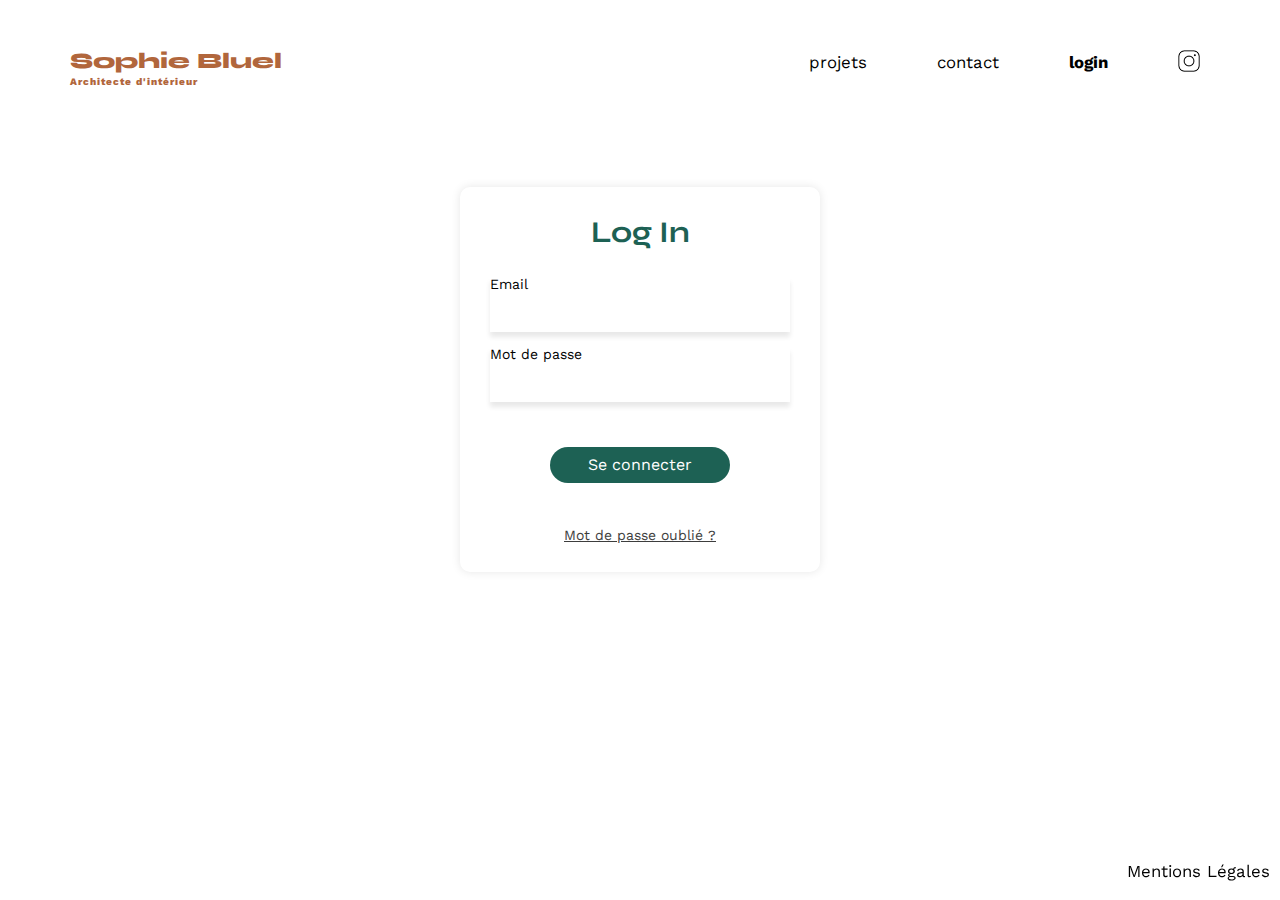
<file: FrontEnd/login.html>
<!DOCTYPE html>
<html lang="fr">
<head>
    <meta charset="UTF-8">
    <link rel="preconnect" href="https://fonts.googleapis.com">
	<link rel="preconnect" href="https://fonts.gstatic.com" crossorigin>
	<link href="https://fonts.googleapis.com/css2?family=Syne:wght@700;800&family=Work+Sans&display=swap" rel="stylesheet">
	<meta name="description" content="">
    <meta name="viewport" content="width=device-width, initial-scale=1.0">
    <title>Page de Connexion</title>
    <link rel="stylesheet" href="./assets/login.css">
    <script src="./assets/login.js" defer></script>
</head>
<body>
    
        <header>
            <a href="index.html"><h1>Sophie Bluel <span>Architecte d'intérieur</span></h1></a>
            <nav>
                <ul>
                    <li>projets</li>
                    <li>contact</li>
                    <li class="login">login</li>
                    <li><img src="icon/instagram.png" alt="Instagram"></li>
                </ul>
            </nav>
        </header>
    
    
    <main>
        <div class="login-container">
            <h2>Log In</h2>
            <form id="loginForm" method="post" onsubmit="login(event)">
                <div class="input-group">
                    <label for="email">Email</label>
                    <input type="email" id="email" name="email" required>
                </div>
                <div class="input-group">
                    <label for="password">Mot de passe</label>
                    <input type="password" id="password" name="password" required>
                </div>
                <button type="submit" id="loginBtn">Se connecter</button>
                <a href="#" class="forgot-password">Mot de passe oublié ?</a>
            </form>
        </div>
    </main>

<footer>
	<nav>
		<ul>
			<li class="Mentions">Mentions Légales</li>
		</ul>
	</nav>
</footer>

</body>
</html>
</file>
<file: FrontEnd/assets/login.css>
* {
	margin: 0;
	padding: 0;
	border: 0;
	font-size: 100%;
	font: inherit;
	vertical-align: baseline;
}

article, aside, details, figcaption, figure,
footer, header, hgroup, menu, nav, section {
	display: block;
}
body {
	line-height: 1;
}
ol, ul {
	list-style: none;
}
blockquote, q {
	quotes: none;
}
blockquote:before, blockquote:after,
q:before, q:after {
	content: '';
	content: none;
}
table {
	border-collapse: collapse;
	border-spacing: 0;
}

body {
	max-width: 1140px;
	margin:auto;
	font-family: 'Work Sans';
	font-size: 14px;
}
header {
	display: flex;
	justify-content: space-between;
	margin: 50px 0
}
section {
	margin: 50px 0
}

h1{
	display: flex;
	flex-direction: column;
	font-family: 'Syne';
	font-size: 22px;
	font-weight: 800;
	color: #B1663C
}

a {
	text-decoration: none;
}

h1 > span {
	font-family: 'Work Sans';
	font-size:10px;
	letter-spacing: 0.1em;
	margin-top: 5px;
}

h2{
	font-family: 'Syne';
	font-weight: 700;
	font-size: 30px;
	color: #1D6154
}
nav ul {
	display: flex;
	align-items: center;
	list-style-type: none;
	gap: 50px;

}
nav li {
	padding: 0 10px;
	font-size: 1.2em;
}

li:hover {
	color:black;
    cursor: pointer;
	font-weight: bold;
}

.login {
	font-weight: bold;
}

img {
	width: 22px;
	height: 22px;
}


.login-container {
    background-color: white;
    padding: 30px;
    border-radius: 10px;
    box-shadow: 0 0 10px rgba(0, 0, 0, 0.1);
    width: 300px;
    margin: 100px auto;
    text-align: center;
}

h2 {
    margin-bottom: 30px;
}

.input-group {
    margin-bottom: 15px;
    text-align: left;
	box-shadow: 0px 5px 5px 0px rgba(0, 0, 0, 0.09);
}

.input-group label {
    display: block;
    margin-bottom: 5px;
}

.input-group input {
    width: 100%;
    padding: 10px;
    border: none;
    border-radius: 5px;
    box-sizing: border-box;
	outline: none;
}

button {
    background-color: rgba(29, 97, 84, 1);
    color: white;
    padding: 10px 15px;
	margin-top: 30px;
	margin-bottom: 30px;
    border: none;
    border-radius: 20px;
    cursor: pointer;
    width: 60%;
    font-size: 16px;
}

button:disabled {
    background-color: grey; /* Couleur grise pour le bouton désactivé */
    cursor: not-allowed; /* Indicateur de non-cliquable */
}


.forgot-password {
    display: block;
    margin-top: 15px;
    font-size: 14px;
    color: rgba(61, 61, 61, 1);
    text-decoration: underline;
}

footer {
	display: flex;
	justify-content: end;
	bottom: 20px;
	right: 0;
	position: fixed;
}




.picGallery {
	display: grid;
	grid-template-columns: repeat(5, 77px); /* 5 colonnes de 77px */
	grid-template-rows: repeat(2, auto); /* 2 rangées */
	justify-content: center; /* Centre horizontalement la grille */
	gap: 10px; /* Espacement entre les images */
	margin: 20px 0; /* Marges pour espacement vertical */
  }
  
  .picGallery img {
	width: 77px;
	height: 77px;
	object-fit: cover; /* Les images s'ajustent sans déformer leur contenu */
	border-radius: 5px; /* Optionnel : un peu de courbure aux coins */
  }
</file>
